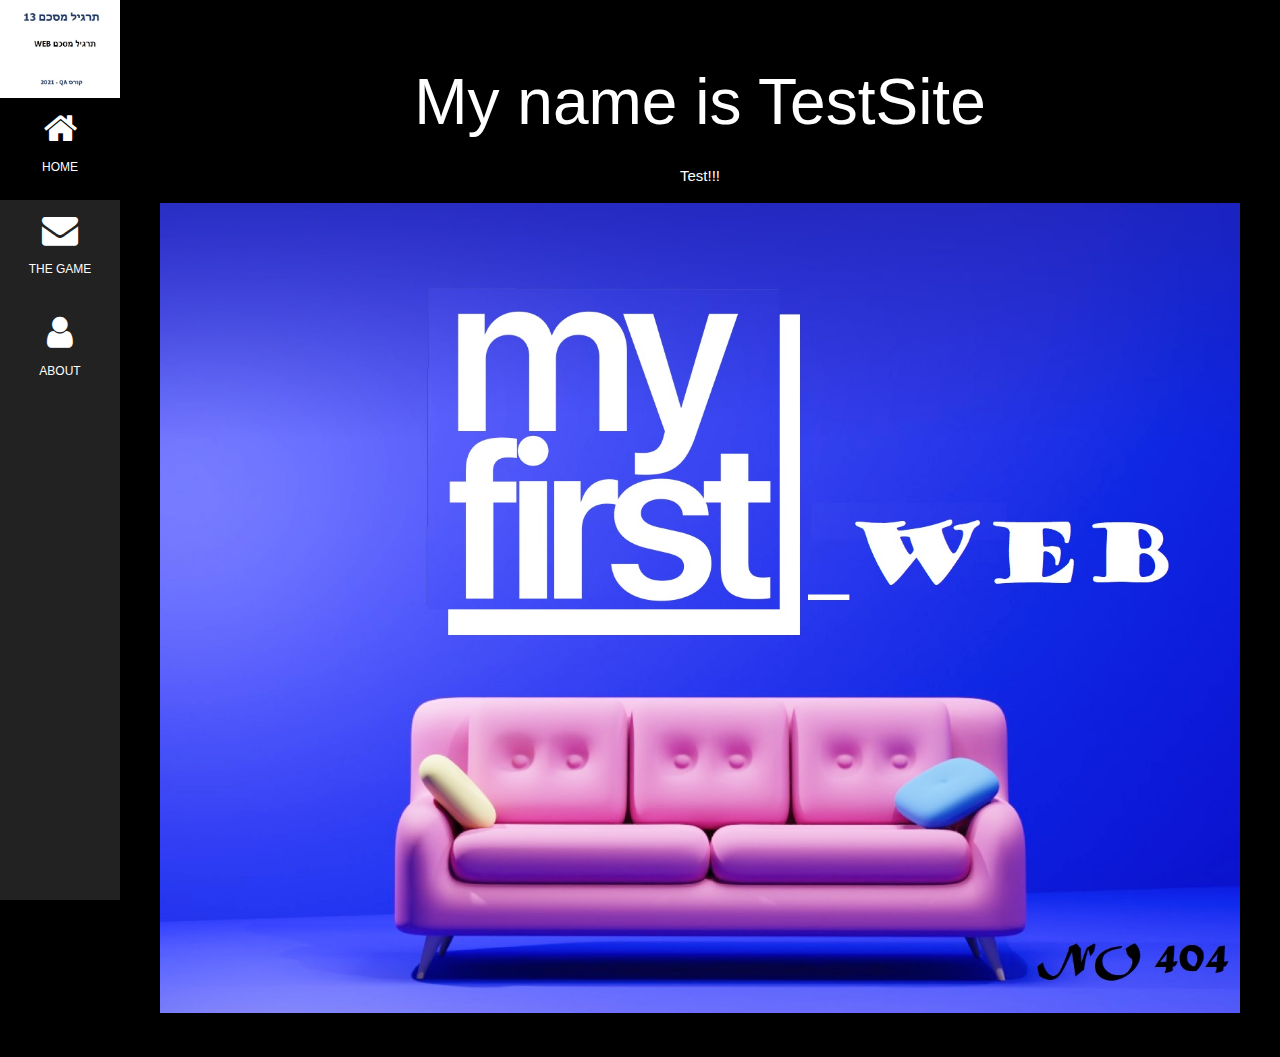
<file: index.html>
<!DOCTYPE html>
<html>
<meta charset="UTF-8">
<meta name="viewport" content="width=device-width, initial-scale=1">
<link rel="stylesheet" href="w3/w3.css">
<link rel="stylesheet" href="https://cdnjs.cloudflare.com/ajax/libs/font-awesome/4.7.0/css/font-awesome.min.css">
<style>
body, h1,h2,h3,h4,h5,h6 {font-family: "Montserrat", sans-serif}
.w3-row-padding img {margin-bottom: 12px}
/* Set the width of the sidebar to 120px */
.w3-sidebar {width: 120px;background: #222;}
/* Add a left margin to the "page content" that matches the width of the sidebar (120px) */
#main {margin-left: 120px}
/* Remove margins from "page content" on small screens */
@media only screen and (max-width: 600px) {#main {margin-left: 0}}
</style>
<body class="w3-black">

<!-- Icon Bar (Sidebar - hidden on small screens) -->
<nav class="w3-sidebar w3-bar-block w3-small w3-hide-small w3-center">
  <!-- Avatar image in top left corner -->
  <img src="trgil.jpg" style="width:100%">
  <a href="index.html" class="w3-bar-item w3-button w3-padding-large w3-black">
    <i class="fa fa-home w3-xxlarge"></i>
    <p>HOME</p>
  </a>
  <a href="game.html" class="w3-bar-item w3-button w3-padding-large w3-hover-black">
    <i class="fa fa-envelope w3-xxlarge"></i>
    <p>THE GAME</p>
  </a>
  <a href="about.html" class="w3-bar-item w3-button w3-padding-large w3-hover-black">
    <i class="fa fa-user w3-xxlarge"></i>
    <p>ABOUT</p>
  </a>
</nav>

<!-- Page Content -->
<div class="w3-padding-large" id="main">
  <!-- Header/Home -->
  <header class="w3-container w3-padding-32 w3-center w3-black" id="home">
    <h1 class="w3-jumbo"><span class="w3-hide-small">My name is </span> TestSite</h1>
    <p>Test!!!</p>
    <img src="sofa.jpg" alt="background" class="w3-image" width="1202" height="1208">
  </header>


</div>

</body>
</html>
</file>
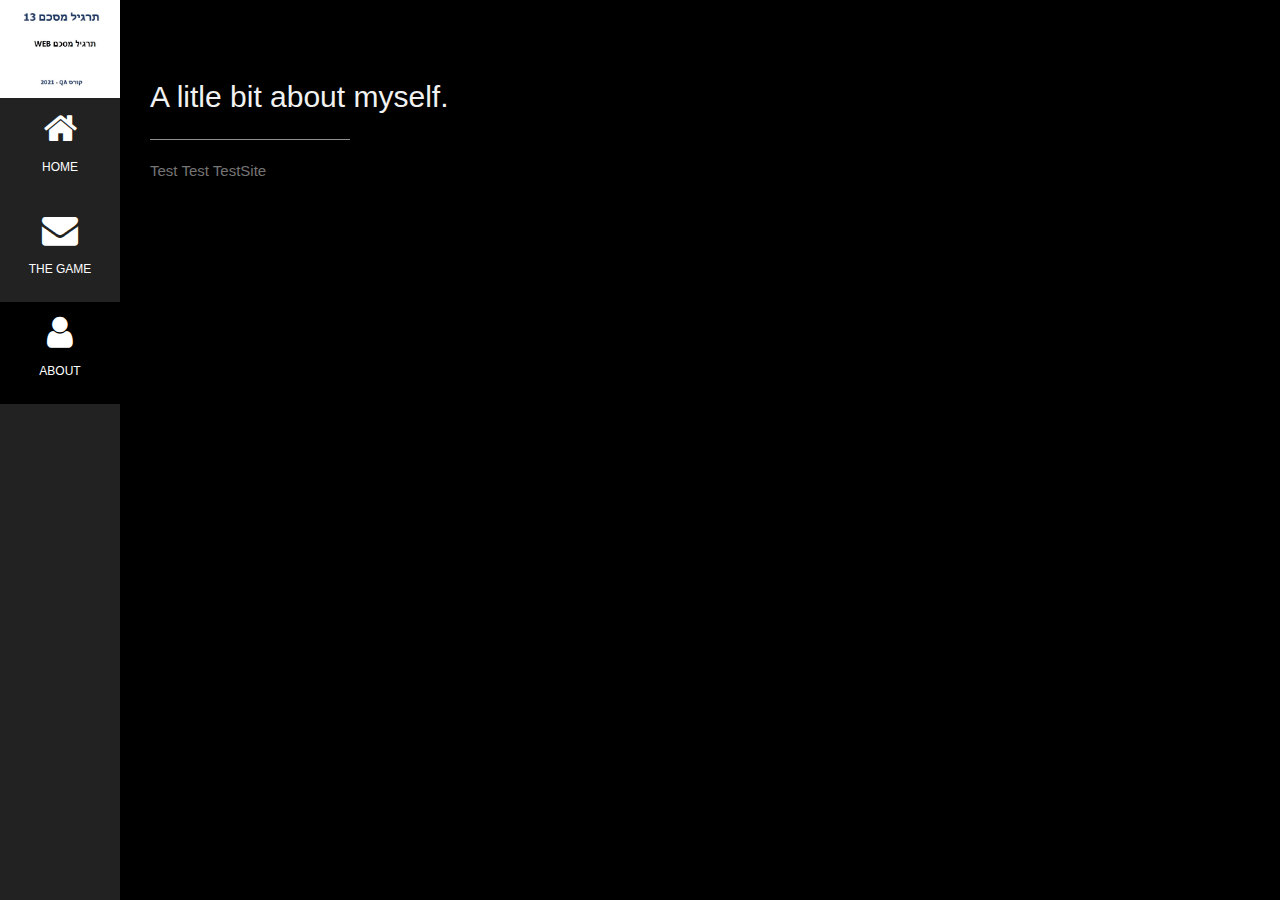
<file: about.html>
<!DOCTYPE html>
<html>
<meta charset="UTF-8">
<meta name="viewport" content="width=device-width, initial-scale=1">
<link rel="stylesheet" href="w3/w3.css">
<link rel="stylesheet" href="https://cdnjs.cloudflare.com/ajax/libs/font-awesome/4.7.0/css/font-awesome.min.css">
<style>
body, h1,h2,h3,h4,h5,h6 {font-family: "Montserrat", sans-serif}
.w3-row-padding img {margin-bottom: 12px}
/* Set the width of the sidebar to 120px */
.w3-sidebar {width: 120px;background: #222;}
/* Add a left margin to the "page content" that matches the width of the sidebar (120px) */
#main {margin-left: 120px}
/* Remove margins from "page content" on small screens */
@media only screen and (max-width: 600px) {#main {margin-left: 0}}
</style>
<body class="w3-black">

<!-- Icon Bar (Sidebar - hidden on small screens) -->
<nav class="w3-sidebar w3-bar-block w3-small w3-hide-small w3-center">
  <!-- Avatar image in top left corner -->
  <img src="trgil.jpg" style="width:100%">
  <a href="index.html" class="w3-bar-item w3-button w3-padding-large w3-hover-black">
    <i class="fa fa-home w3-xxlarge"></i>
    <p>HOME</p>
  </a>
  <a href="game.html" class="w3-bar-item w3-button w3-padding-large w3-hover-black">
    <i class="fa fa-envelope w3-xxlarge"></i>
    <p>THE GAME</p>
  </a>
  <a href="about.html" class="w3-bar-item w3-button w3-padding-large w3-black">
    <i class="fa fa-user w3-xxlarge"></i>
    <p>ABOUT</p>
  </a>
</nav>

<!-- Page Content -->
  <!-- About Section -->
  <div class="w3-content w3-justify w3-text-grey w3-padding-64" id="about">
    <h2 class="w3-text-light-grey">A litle bit about myself.</h2>
    <hr style="width:200px" class="w3-opacity">
    <p>Test Test TestSite
    </p>

<!-- END PAGE CONTENT -->
<div class="w3-padding-large" id="main">


</div>

</body>
</html>
</file>
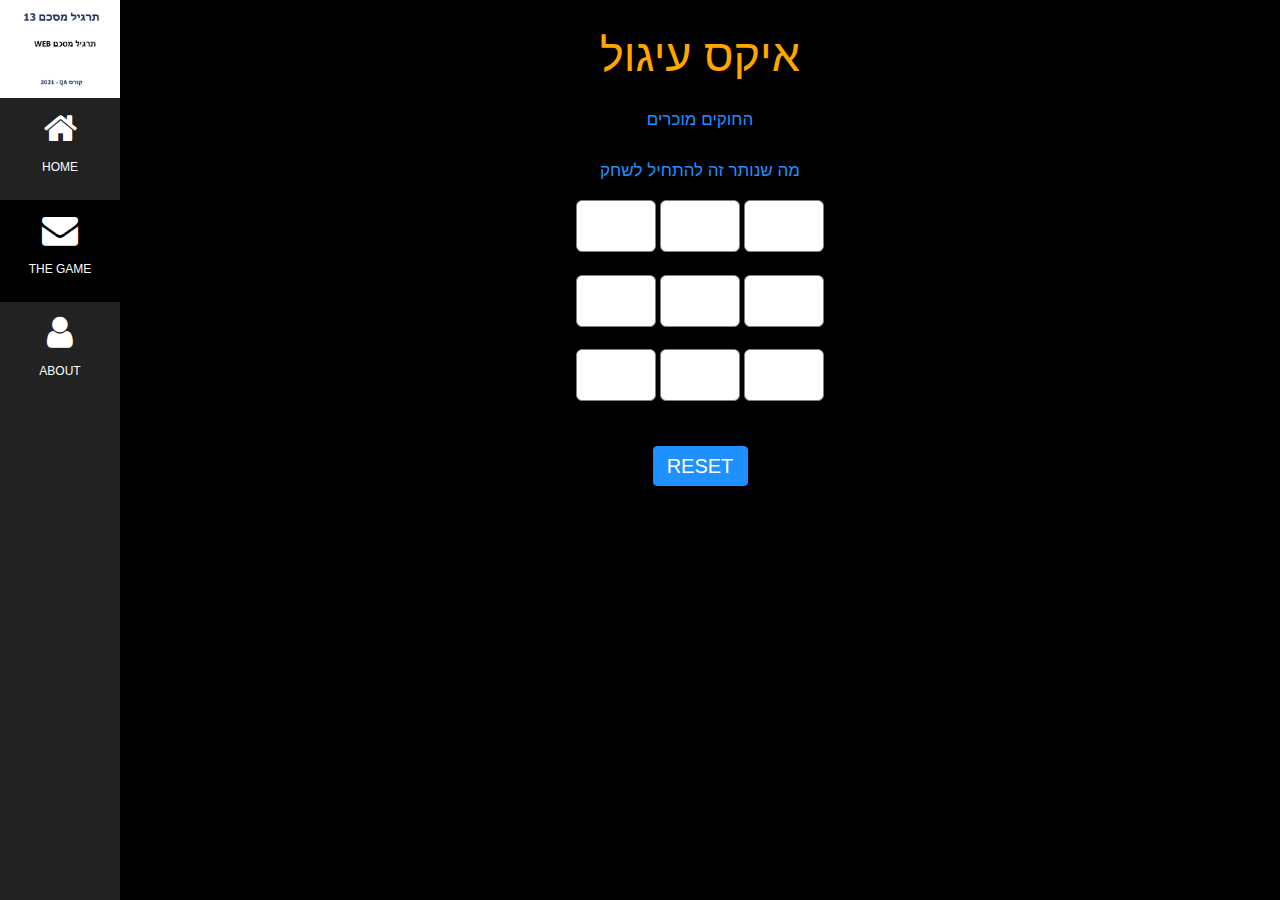
<file: game.html>
<!DOCTYPE html>
<head>
	<meta charset="utf-8">
	<meta name="viewport" content="width=device-width, initial-scale=1">
	<link rel="stylesheet" href="w3/w3.css">
	<link rel="stylesheet" href="https://cdnjs.cloudflare.com/ajax/libs/font-awesome/4.7.0/css/font-awesome.min.css">
<style>
body, h1,h2,h3,h4,h5,h6 {font-family: "Montserrat", sans-serif}
.w3-row-padding img {margin-bottom: 12px}
/* Set the width of the sidebar to 120px */
.w3-sidebar {width: 120px;background: #222;}
/* Add a left margin to the "page content" that matches the width of the sidebar (120px) */
#main {margin-left: 120px}
/* Remove margins from "page content" on small screens */
@media only screen and (max-width: 600px) {#main {margin-left: 0}}
</style>
<body class="w3-black">

<!-- Icon Bar (Sidebar - hidden on small screens) -->
<nav class="w3-sidebar w3-bar-block w3-small w3-hide-small w3-center">
  <!-- Avatar image in top left corner -->
  <img src="trgil.jpg" style="width:100%">
  <a href="index.html" class="w3-bar-item w3-button w3-padding-large w3-hover-black">
    <i class="fa fa-home w3-xxlarge"></i>
    <p>HOME</p>
  </a>
  <a href="game.html" class="w3-bar-item w3-button w3-padding-large w3-black">
    <i class="fa fa-envelope w3-xxlarge"></i>
    <p>THE GAME</p>
  </a>
  <a href="about.html" class="w3-bar-item w3-button w3-padding-large w3-hover-black">
    <i class="fa fa-user w3-xxlarge"></i>
    <p>ABOUT</p>
  </a>
</nav>
	<!-- CSS file Included -->
	<link rel="stylesheet"
		type="text/css" href="tic.css">

	<!-- JavaScript file included -->
	<script src="tic.js"></script>
</head>

<body>
	<div class="w3-padding-large" id="main">

		<h1>איקס עיגול</h1>
		<!-- Game Instructions -->
		<p id="ins">החוקים מוכרים<br><br>מה שנותר זה להתחיל לשחק</p>
		<!-- 3*3 grid of Boxes -->
		<input type="text" id="b1" onclick=
			"myfunc_3(); myfunc();" readonly>

		<input type="text" id="b2" onclick=
			"myfunc_4(); myfunc();" readonly>

		<input type="text" id="b3" onclick=
			"myfunc_5(); myfunc();" readonly>
		<br><br>

		<input type="text" id="b4" onclick=
			"myfunc_6(); myfunc();" readonly>
			
		<input type="text" id="b5" onclick=
			"myfunc_7(); myfunc();" readonly>

		<input type="text" id="b6" onclick=
			"myfunc_8(); myfunc();" readonly>
		<br><br>

		<input type="text" id="b7" onclick=
			"myfunc_9(); myfunc();" readonly>

		<input type="text" id="b8" onclick=
			"myfunc_10();myfunc();" readonly>

		<input type="text" id="b9" onclick=
			"myfunc_11();myfunc();" readonly>

		<!-- Grid end here -->
		<br><br><br>
		<!-- Button to reset game -->
		<button id="but" onclick="myfunc_2()">
			RESET
		</button>

		<br><br>
		<!-- Space to show player turn -->
		<p id="print"></p>


	</div>
</body>

</html>
</file>
<file: tic.css>
/* CSS Code */
	/* Heading */
	body {
		background-color: rgb(0, 0, 0);
	  }
		  h1 {
			  color:orange;
			  font-size: 45px;
		  }
	  
		  /* 3*3 Grid */
		  #b1, #b2, #b3, #b4, #b5,
		  #b6, #b7, #b8, #b9 {
			  width: 80px;
			  height: 52px;
			  margin: auto;
			  border: 1px solid gray;
			  border-radius: 6px;
			  font-size: 30px;
			  text-align: center;
		  }
	  
		  /* Reset Button */
		  #but {
			  box-sizing: border-box;
			  width: 95px;
			  height: 40px;
			  border: 1px solid dodgerblue;
			  margin: auto;
			  border-radius: 4px;
			  font-family: Verdana,
				  Geneva, Tahoma, sans-serif;
	  
			  background-color: dodgerblue;
			  color: white;
			  font-size: 20px;
			  cursor: pointer;
		  }
	  
		  /* Player turn space */
		  #print {
			  font-family: Verdana,
				  Geneva, Tahoma, sans-serif;
	  
			  color: dodgerblue;
			  font-size: 20px;
		  }
	  
		  /* Main Container */
		  #main {
			  text-align: center;
		  }
	  
		  /* Game Instruction Text */
		  #ins {
			  font-family: Verdana,
				  Geneva, Tahoma, sans-serif;
				  
			  color: dodgerblue;
			  font-size: 17px;
		  }
</file>
